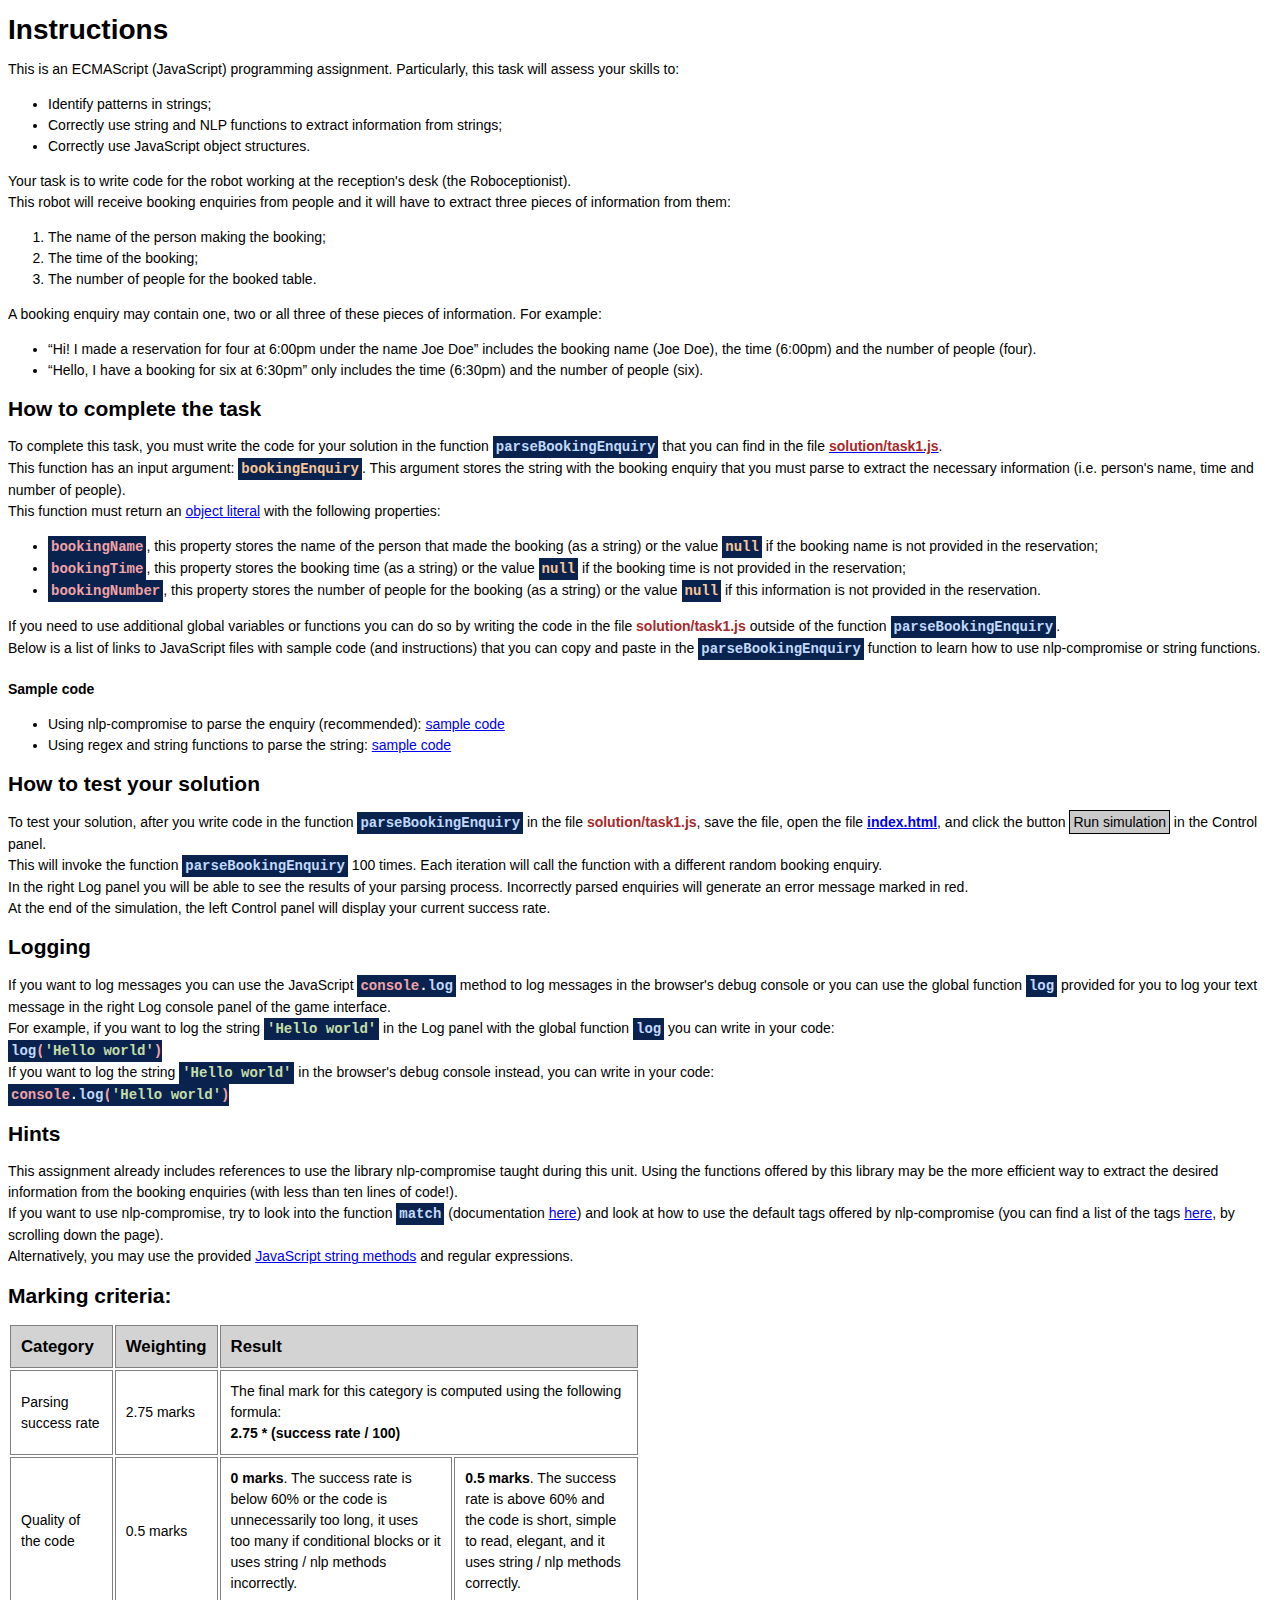
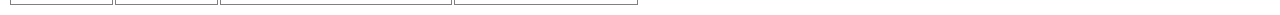
<file: instructions/task1.html>
<!DOCTYPE html>
<html lang="en">
<head>
    <meta charset="UTF-8">
    <meta http-equiv="X-UA-Compatible" content="IE=edge">
    <meta name="viewport" content="width=device-width, initial-scale=1.0">
    <link rel="stylesheet" href="../assets/instructions.css">
    <title>Task 1 Instructions</title>
</head>
<body>
    <h1>Instructions</h1>
    <p>This is an ECMAScript (JavaScript) programming assignment. Particularly, this task will assess your skills to:
    <ul>
        <li>Identify patterns in strings;</li>
        <li>Correctly use string and NLP functions to extract information from strings;</li>
        <li>Correctly use JavaScript object structures.</li>
    </ul>
    </p>
    <p>
        Your task is to write code for the robot working at the reception's desk (the Roboceptionist).<br/>
        This robot will receive booking enquiries from people and it will have to extract three pieces of information from them:
        <ol>
            <li>The name of the person making the booking;</li>
            <li>The time of the booking;</li>
            <li>The number of people for the booked table.</li>
        </ol>
        A booking enquiry may contain one, two or all three of these pieces of information. For example:
        <ul>
            <li>&ldquo;Hi! I made a reservation for four at 6:00pm under the name Joe Doe&rdquo; includes the booking name (Joe Doe), the time (6:00pm) and the number of people (four).</li>
            <li>&ldquo;Hello, I have a booking for six at 6:30pm&rdquo; only includes the time (6:30pm) and the number of people (six).</li>
        </ul>
    </p>
    <h2>How to complete the task</h2>
    <p>
        To complete this task, you must write the code for your solution in the function <code-function>parseBookingEnquiry</code-function> that you can find in the file <a href="../solution/task1.js" target="_blank"><file-ref>solution/task1.js</file-ref></a>.<br />
        This function has an input argument: <code-argument>bookingEnquiry</code-argument>. This argument stores the string with the booking enquiry that you must parse to extract the necessary information (i.e. person's name, time and number of people). <br />
        This function must return an <a href="https://www.w3schools.com/js/js_object_definition.asp" target="_blank">object literal</a> with the following properties:
        <ul>
            <li><code-variable>bookingName</code-variable>, this property stores the name of the person that made the booking (as a string) or the value <code-argument>null</code-argument> if the booking name is not provided in the reservation;</li>
            <li><code-variable>bookingTime</code-variable>, this property stores the booking time (as a string) or the value <code-argument>null</code-argument> if the booking time is not provided in the reservation;</li>
            <li><code-variable>bookingNumber</code-variable>, this property stores the number of people for the booking (as a string) or the value <code-argument>null</code-argument> if this information is not provided in the reservation.</li>
        </ul>
        If you need to use additional global variables or functions you can do so by writing the code in the file <file-ref>solution/task1.js</file-ref> outside of the function <code-function>parseBookingEnquiry</code-function>.<br />
        Below is a list of links to JavaScript files with sample code (and instructions) that you can copy and paste in the <code-function>parseBookingEnquiry</code-function> function to learn how to use nlp-compromise or string functions.
        <h4>Sample code</h4>
        <ul>
            <li>Using nlp-compromise to parse the enquiry (recommended): <a href="task1-examples/use-nlp-compromise.js" target="_blank">sample code</a></li>
            <li>Using regex and string functions to parse the string: <a href="task1-examples/string-functions.js" target="_blank">sample code</a></li>
        </ul>
    </p>
    <h2>How to test your solution</h2>
    <p>
        To test your solution, after you write code in the function <code-function>parseBookingEnquiry</code-function> in the file <file-ref>solution/task1.js</file-ref>, save the file, open the file <file-ref><a href="../index.html" target="_target">index.html</a></file-ref>, and click the button <text-button>Run simulation</text-button> in the Control panel.<br />
        This will invoke the function <code-function>parseBookingEnquiry</code-function> 100 times. Each iteration will call the function with a different random booking enquiry.<br />
        In the right Log panel you will be able to see the results of your parsing process. Incorrectly parsed enquiries will generate an error message marked in red.<br />
        At the end of the simulation, the left Control panel will display your current success rate.
    </p>
    <h2>Logging</h2>
    <p>
        If you want to log messages you can use the JavaScript <code-variable>console</code-variable><code-punctuation>.</code-punctuation><code-function>log</code-function> method to log messages in the browser's debug console or you can use the global function <code-function>log</code-function> provided for you to log your text message in the right Log console panel of the game interface. <br />
        For example, if you want to log the string <code-string>'Hello world'</code-string> in the Log panel with the global function <code-function>log</code-function> you can write in your code:<br />
        <code-function>log</code-function><code-parentheses>(</code-parentheses><code-string>'Hello world'</code-string><code-parentheses>)</code-parentheses><br />
        If you want to log the string <code-string>'Hello world'</code-string> in the browser's debug console instead, you can write in your code:<br />
        <code-variable>console</code-variable><code-punctuation>.</code-punctuation><code-function>log</code-function><code-parentheses>(</code-parentheses><code-string>'Hello world'</code-string><code-parentheses>)</code-parentheses>
    </p>
    <h2>Hints</h2>
    <p>
        This assignment already includes references to use the library nlp-compromise taught during this unit.
        Using the functions offered by this library may be the more efficient way to extract the desired information from the booking enquiries (with less than ten lines of code!). <br />
        If you want to use nlp-compromise, try to look into the function <code-function>match</code-function> (documentation <a href="https://observablehq.com/@spencermountain/compromise-match-syntax" target="_blank">here</a>) and look at how to use the default tags offered by nlp-compromise (you can find a list of the tags <a href="https://compromise.cool/" target="_blank">here</a>, by scrolling down the page).<br />
        Alternatively, you may use the provided <a href="https://www.w3schools.com/js/js_string_methods.asp" target="_blank">JavaScript string methods</a> and regular expressions.
    </p>
    <h2>Marking criteria:</h2>
    <table>
        <tr>
            <td>Category</td>
            <td>Weighting</td>
            <td colspan="2">Result</td>
        </tr>
        <tr>
            <td>Parsing success rate</td>
            <td>2.75 marks</td>
            <td colspan="2">The final mark for this category is computed using the following formula:<br /> <b>2.75 * (success rate / 100)</b></td>
        </tr>
        <tr>
            <td>Quality of the code</td>
            <td>0.5 marks</td>
            <td><b>0 marks</b>. The success rate is below 60&percnt; or the code is unnecessarily too long, it uses too many if conditional blocks or it uses string / nlp methods incorrectly.</td>
            <td><b>0.5 marks</b>. The success rate is above 60&percnt; and the code is short, simple to read, elegant, and it uses string / nlp methods correctly.</td>
        </tr>
    </table>
</body>
</html>
</file>
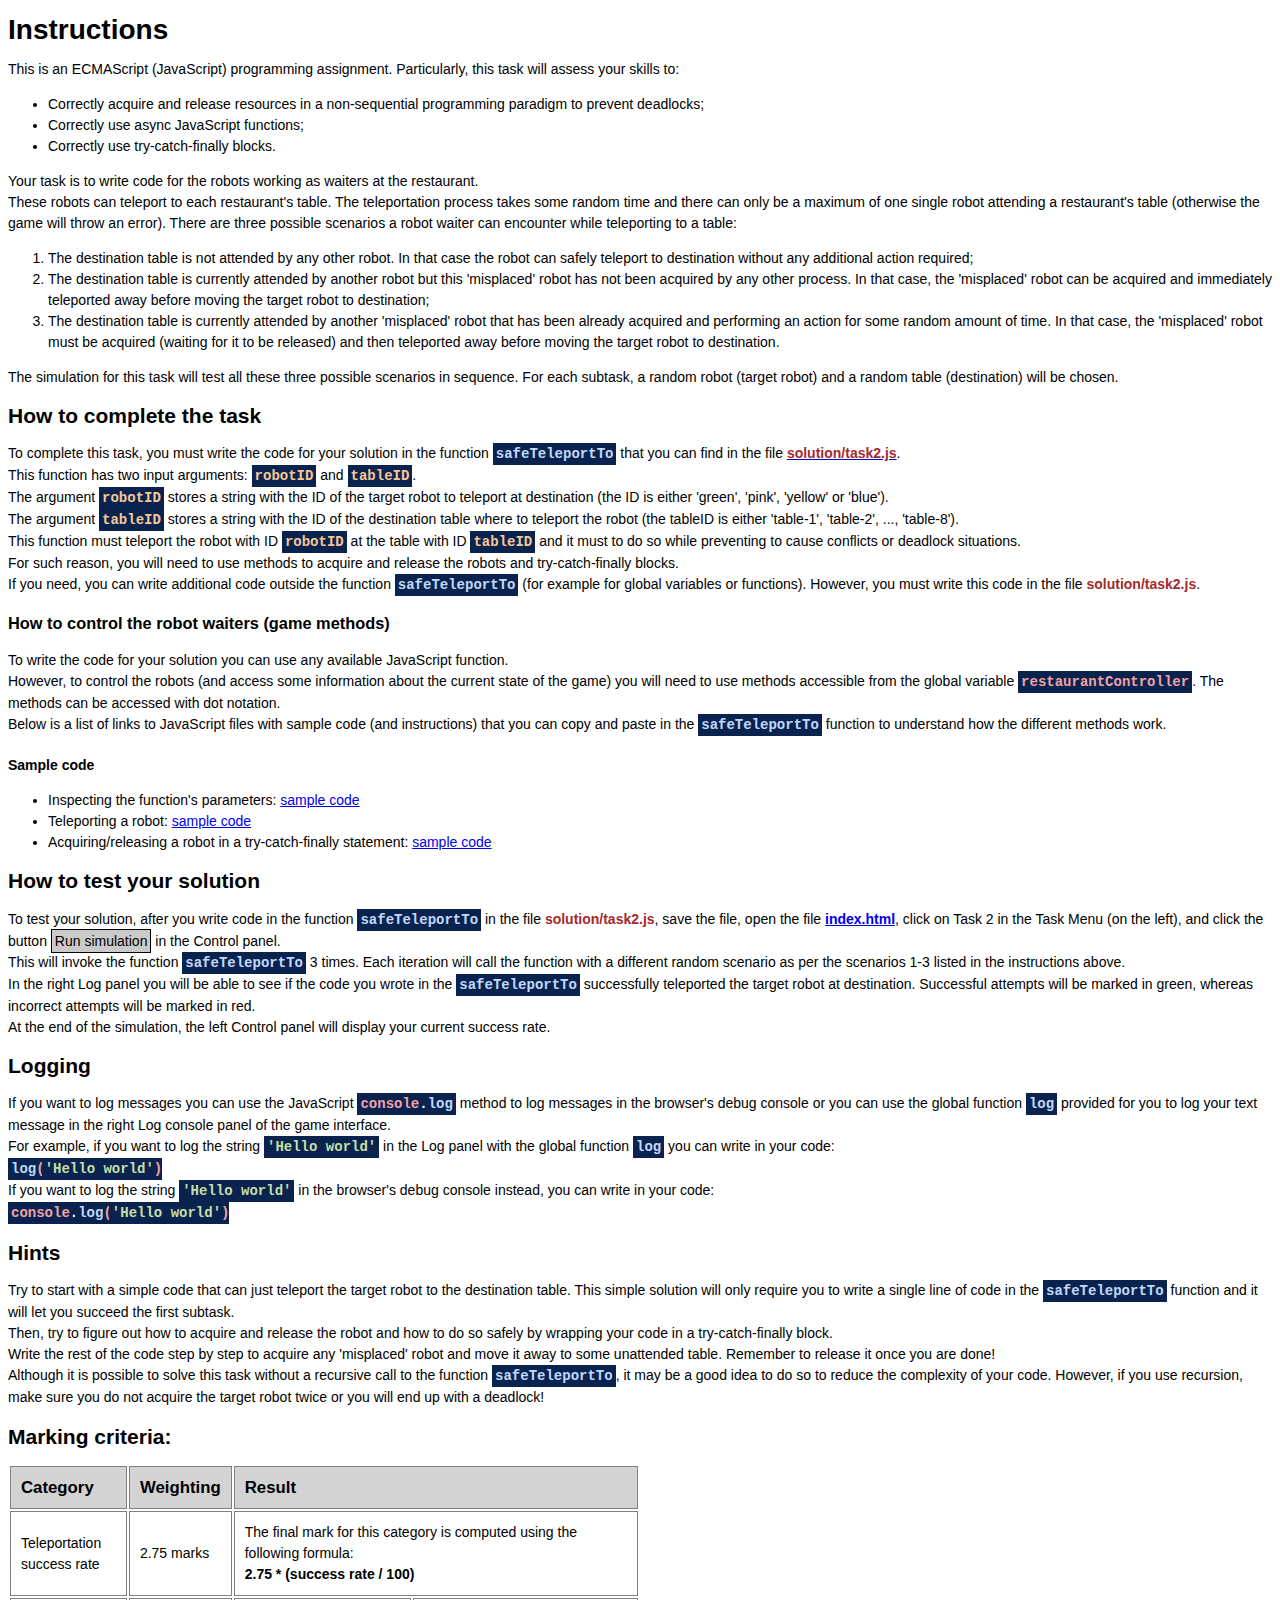
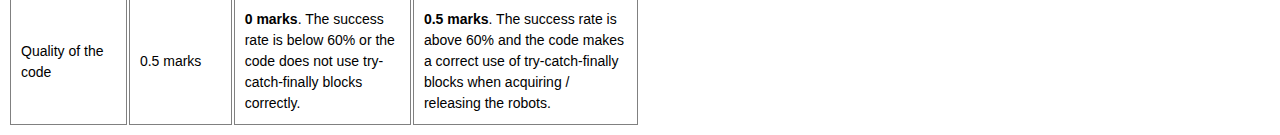
<file: instructions/task2.html>
<!DOCTYPE html>
<html lang="en">
<head>
    <meta charset="UTF-8">
    <meta http-equiv="X-UA-Compatible" content="IE=edge">
    <meta name="viewport" content="width=device-width, initial-scale=1.0">
    <link rel="stylesheet" href="../assets/instructions.css">
    <title>Task 2 Instructions</title>
</head>
<body>
    <h1>Instructions</h1>
    <p>This is an ECMAScript (JavaScript) programming assignment. Particularly, this task will assess your skills to:
    <ul>
        <li>Correctly acquire and release resources in a non-sequential programming paradigm to prevent deadlocks;</li>
        <li>Correctly use async JavaScript functions;</li>
        <li>Correctly use try-catch-finally blocks.</li>
    </ul>
    </p>
    <p>
        Your task is to write code for the robots working as waiters at the restaurant.<br/>
        These robots can teleport to each restaurant's table. The teleportation process takes some random time and there can only be a maximum of one single robot attending a restaurant's table (otherwise the game will throw an error).
        There are three possible scenarios a robot waiter can encounter while teleporting to a table:
        <ol>
            <li>The destination table is not attended by any other robot. In that case the robot can safely teleport to destination without any additional action required;</li>
            <li>The destination table is currently attended by another robot but this 'misplaced' robot has not been acquired by any other process. In that case, the 'misplaced' robot can be acquired and immediately teleported away before moving the target robot to destination;</li>
            <li>The destination table is currently attended by another 'misplaced' robot that has been already acquired and performing an action for some random amount of time. In that case, the 'misplaced' robot must be acquired (waiting for it to be released) and then teleported away before moving the target robot to destination.</li>
        </ol>
        The simulation for this task will test all these three possible scenarios in sequence. For each subtask, a random robot (target robot) and a random table (destination) will be chosen.
    </p>
    <h2>How to complete the task</h2>
    <p>
        To complete this task, you must write the code for your solution in the function <code-function>safeTeleportTo</code-function> that you can find in the file <a href="../solution/task2.js" target="_blank"><file-ref>solution/task2.js</file-ref></a>.<br />
        This function has two input arguments: <code-argument>robotID</code-argument> and <code-argument>tableID</code-argument>.<br />
        The argument <code-argument>robotID</code-argument> stores a string with the ID of the target robot to teleport at destination (the ID is either 'green', 'pink', 'yellow' or 'blue'). <br />
        The argument <code-argument>tableID</code-argument> stores a string with the ID of the destination table where to teleport the robot (the tableID is either 'table-1', 'table-2', ..., 'table-8'). <br />
        This function must teleport the robot with ID <code-argument>robotID</code-argument> at the table with ID <code-argument>tableID</code-argument> and it must to do so while preventing to cause conflicts or deadlock situations.<br />
        For such reason, you will need to use methods to acquire and release the robots and try-catch-finally blocks.<br />
        If you need, you can write additional code outside the function <code-function>safeTeleportTo</code-function> (for example for global variables or functions). However, you must write this code in the file <file-ref>solution/task2.js</file-ref>.
    </p>
    <h3>How to control the robot waiters (game methods)</h3>
    To write the code for your solution you can use any available JavaScript function. <br />
    However, to control the robots (and access some information about the current state of the game) you will need to use methods accessible from the global variable <code-variable>restaurantController</code-variable>. The methods can be accessed with dot notation.<br />
    Below is a list of links to JavaScript files with sample code (and instructions) that you can copy and paste in the <code-function>safeTeleportTo</code-function> function to understand how the different methods work.
    <h4>Sample code</h4>
    <ul>
        <li>Inspecting the function's parameters: <a href="task2-examples/inspecting-function-parameters.js" target="_blank">sample code</a></li>
        <li>Teleporting a robot: <a href="task2-examples/teleport-robot.js" target="_blank">sample code</a></li>
        <li>Acquiring/releasing a robot in a try-catch-finally statement: <a href="task2-examples/acquisition-release.js" target="_blank">sample code</a></li>
    </ul>
    <h2>How to test your solution</h2>
    <p>
        To test your solution, after you write code in the function <code-function>safeTeleportTo</code-function> in the file <file-ref>solution/task2.js</file-ref>, save the file, open the file <file-ref><a href="../index.html" target="_target">index.html</a></file-ref>, click on Task 2 in the Task Menu (on the left), and click the button <text-button>Run simulation</text-button> in the Control panel.<br />
        This will invoke the function <code-function>safeTeleportTo</code-function> 3 times. Each iteration will call the function with a different random scenario as per the scenarios 1-3 listed in the instructions above.<br />
        In the right Log panel you will be able to see if the code you wrote in the <code-function>safeTeleportTo</code-function> successfully teleported the target robot at destination. Successful attempts will be marked in green, whereas incorrect attempts will be marked in red.<br />
        At the end of the simulation, the left Control panel will display your current success rate.
    </p>
    <h2>Logging</h2>
    <p>
        If you want to log messages you can use the JavaScript <code-variable>console</code-variable><code-punctuation>.</code-punctuation><code-function>log</code-function> method to log messages in the browser's debug console or you can use the global function <code-function>log</code-function> provided for you to log your text message in the right Log console panel of the game interface. <br />
        For example, if you want to log the string <code-string>'Hello world'</code-string> in the Log panel with the global function <code-function>log</code-function> you can write in your code:<br />
        <code-function>log</code-function><code-parentheses>(</code-parentheses><code-string>'Hello world'</code-string><code-parentheses>)</code-parentheses><br />
        If you want to log the string <code-string>'Hello world'</code-string> in the browser's debug console instead, you can write in your code:<br />
        <code-variable>console</code-variable><code-punctuation>.</code-punctuation><code-function>log</code-function><code-parentheses>(</code-parentheses><code-string>'Hello world'</code-string><code-parentheses>)</code-parentheses>
    </p>
    <h2>Hints</h2>
    <p>
        Try to start with a simple code that can just teleport the target robot to the destination table. This simple solution will only require you to write a single line of code in the <code-function>safeTeleportTo</code-function> function and it will let you succeed the first subtask.<br />
        Then, try to figure out how to acquire and release the robot and how to do so safely by wrapping your code in a try-catch-finally block.<br />
        Write the rest of the code step by step to acquire any 'misplaced' robot and move it away to some unattended table. Remember to release it once you are done!<br />
        Although it is possible to solve this task without a recursive call to the function <code-function>safeTeleportTo</code-function>, it may be a good idea to do so to reduce the complexity of your code.
        However, if you use recursion, make sure you do not acquire the target robot twice or you will end up with a deadlock!
    </p>
    <h2>Marking criteria:</h2>
    <table>
        <tr>
            <td>Category</td>
            <td>Weighting</td>
            <td colspan="2">Result</td>
        </tr>
        <tr>
            <td>Teleportation success rate</td>
            <td>2.75 marks</td>
            <td colspan="2">The final mark for this category is computed using the following formula:<br /> <b>2.75 * (success rate / 100)</b></td>
        </tr>
        <tr>
            <td>Quality of the code</td>
            <td>0.5 marks</td>
            <td><b>0 marks</b>. The success rate is below 60&percnt; or the code does not use try-catch-finally blocks correctly.</td>
            <td><b>0.5 marks</b>. The success rate is above 60&percnt; and the code makes a correct use of try-catch-finally blocks when acquiring / releasing the robots.</td>
        </tr>
    </table>
</body>
</html>
</file>
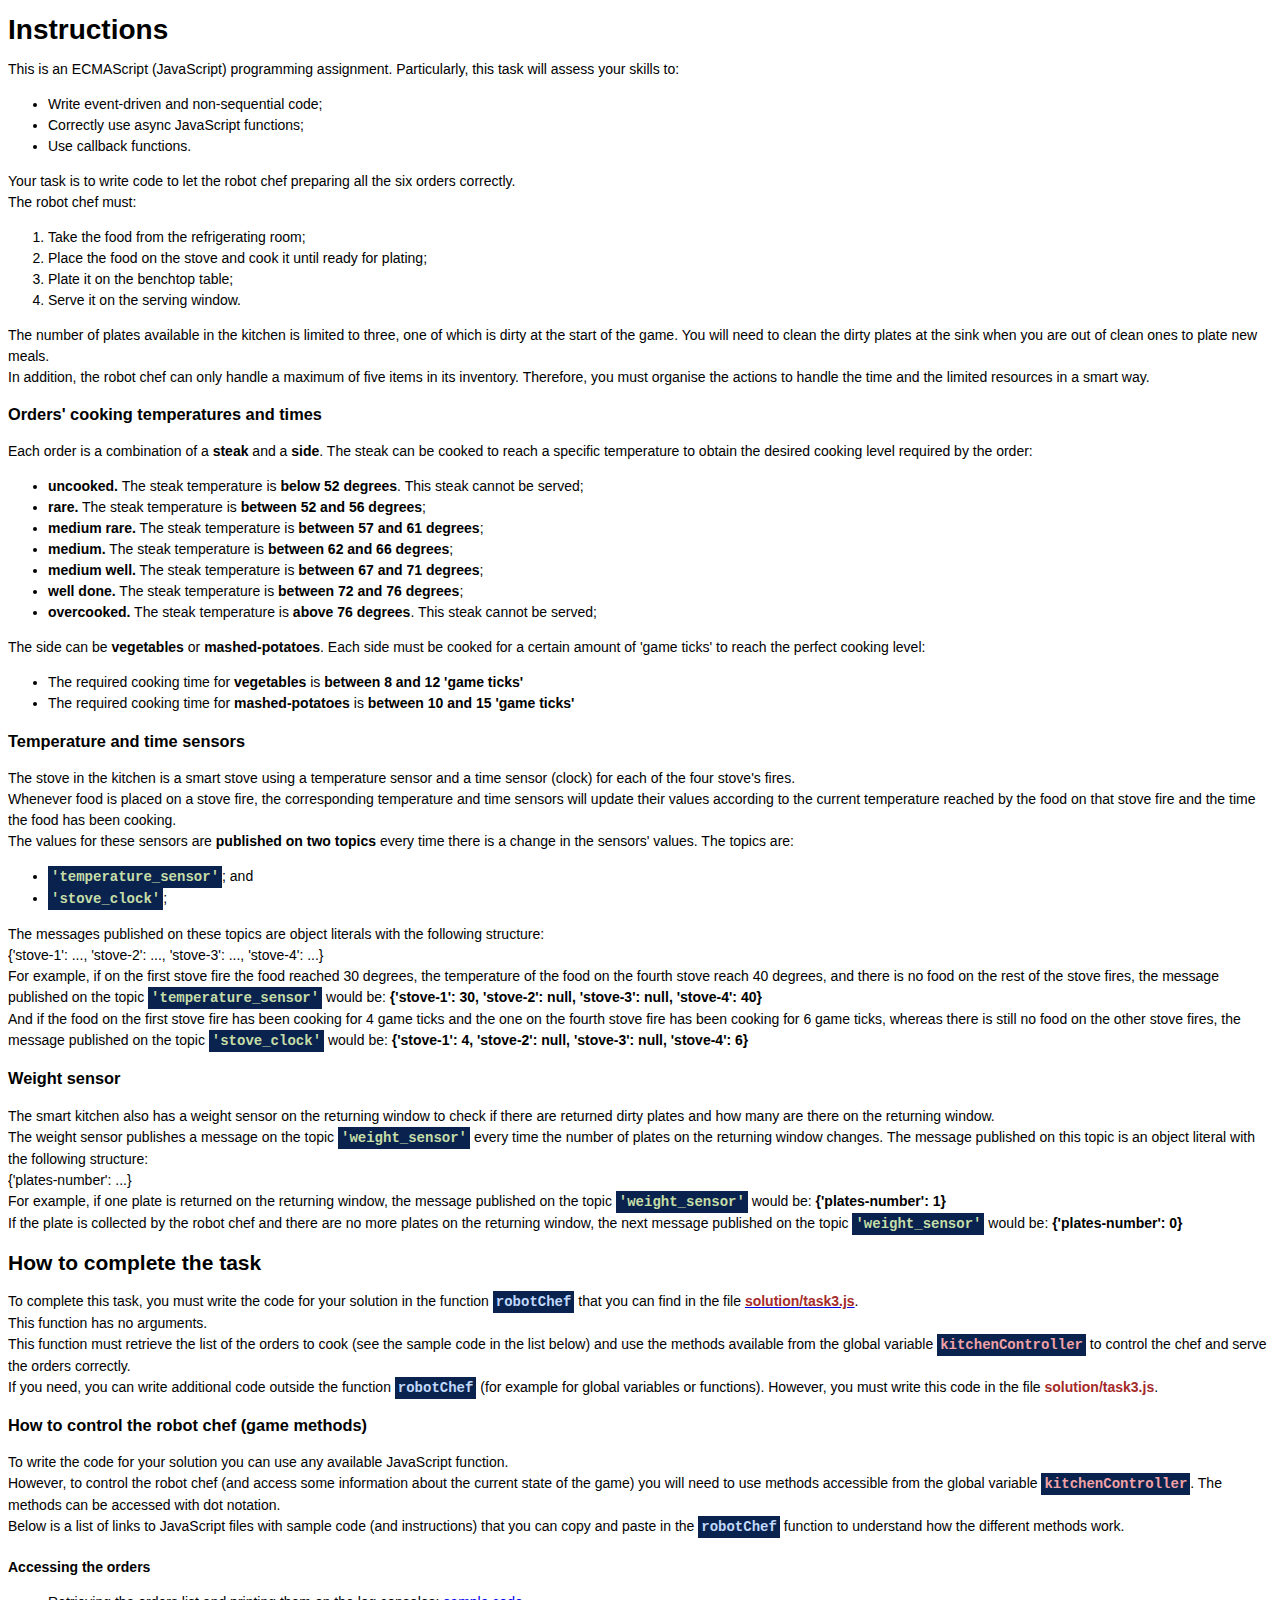
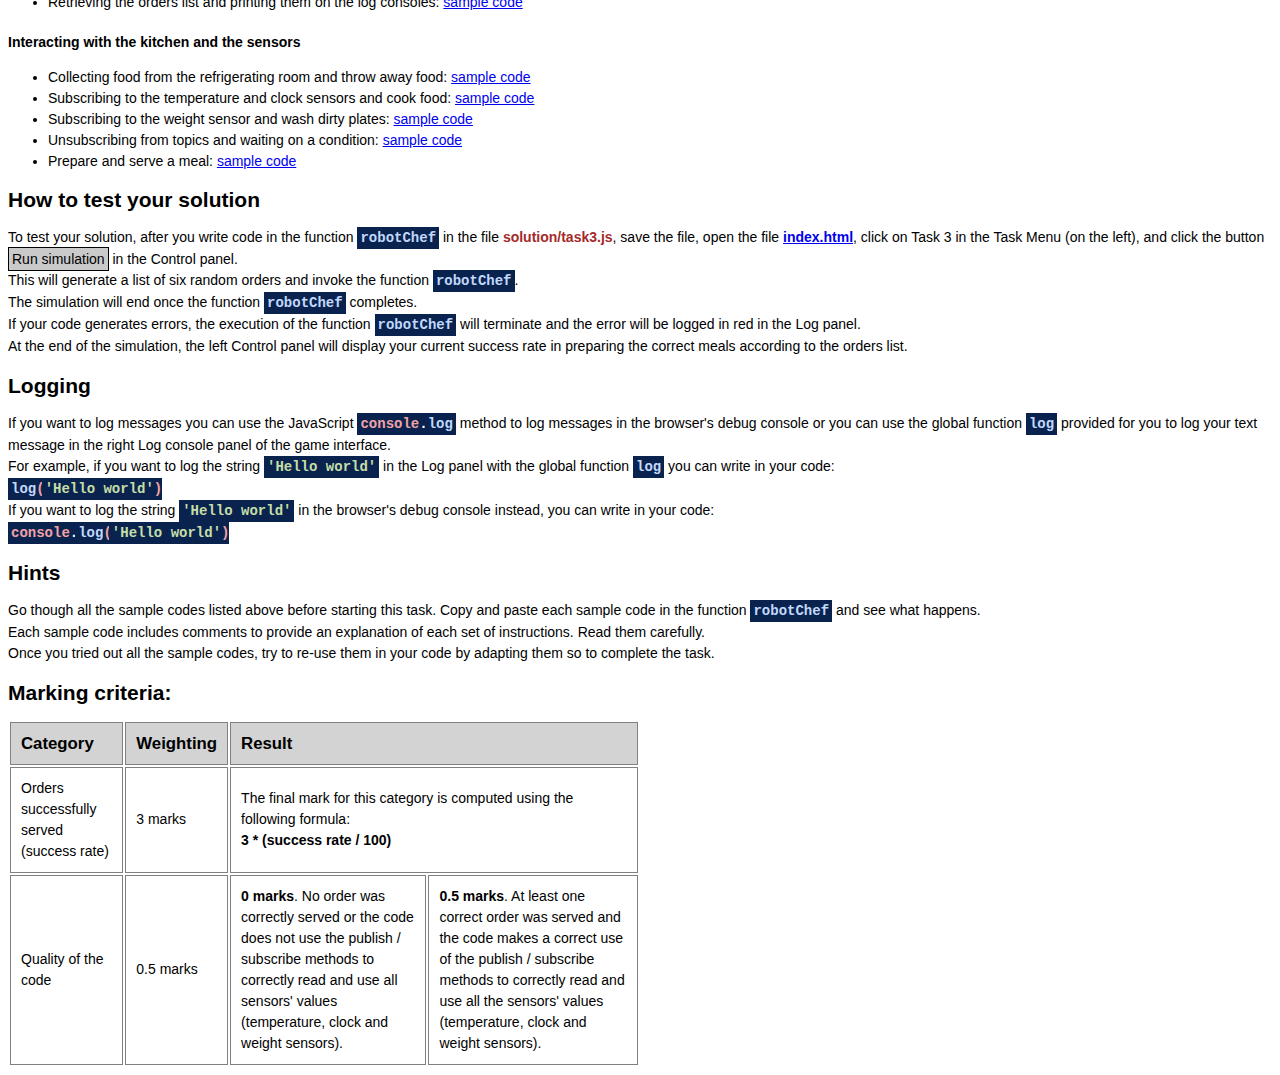
<file: instructions/task3.html>
<!DOCTYPE html>
<html lang="en">
<head>
    <meta charset="UTF-8">
    <meta http-equiv="X-UA-Compatible" content="IE=edge">
    <meta name="viewport" content="width=device-width, initial-scale=1.0">
    <link rel="stylesheet" href="../assets/instructions.css">
    <title>Task 3 Instructions</title>
</head>
<body>
    <h1>Instructions</h1>
    <p>This is an ECMAScript (JavaScript) programming assignment. Particularly, this task will assess your skills to:
    <ul>
        <li>Write event-driven and non-sequential code;</li>
        <li>Correctly use async JavaScript functions;</li>
        <li>Use callback functions.</li>
    </ul>
    </p>
    <p>
        Your task is to write code to let the robot chef preparing all the six orders correctly.<br/>
        The robot chef must:
        <ol>
            <li>Take the food from the refrigerating room;</li>
            <li>Place the food on the stove and cook it until ready for plating;</li>
            <li>Plate it on the benchtop table;</li>
            <li>Serve it on the serving window.</li>
        </ol>
        The number of plates available in the kitchen is limited to three, one of which is dirty at the start of the game. You will need to clean the dirty plates at the sink when you are out of clean ones to plate new meals.<br />
        In addition, the robot chef can only handle a maximum of five items in its inventory. Therefore, you must organise the actions to handle the time and the limited resources in a smart way.
    </p>
    <h3>Orders' cooking temperatures and times</h3>
    <p>
        Each order is a combination of a <b>steak</b> and a <b>side</b>. The steak can be cooked to reach a specific temperature to obtain the desired cooking level required by the order:
        <ul>
            <li><b>uncooked.</b> The steak temperature is <b>below 52 degrees</b>. This steak cannot be served;</li>
            <li><b>rare.</b> The steak temperature is <b>between 52 and 56 degrees</b>;</li>
            <li><b>medium rare.</b> The steak temperature is <b>between 57 and 61 degrees</b>;</li>
            <li><b>medium.</b> The steak temperature is <b>between 62 and 66 degrees</b>;</li>
            <li><b>medium well.</b> The steak temperature is <b>between 67 and 71 degrees</b>;</li>
            <li><b>well done.</b> The steak temperature is <b>between 72 and 76 degrees</b>;</li>
            <li><b>overcooked.</b> The steak temperature is <b>above 76 degrees</b>. This steak cannot be served;</li>
        </ul>
        The side can be <b>vegetables</b> or <b>mashed-potatoes</b>. Each side must be cooked for a certain amount of 'game ticks' to reach the perfect cooking level:
        <ul>
            <li>The required cooking time for <b>vegetables</b> is <b>between 8 and 12 'game ticks'</b></li>
            <li>The required cooking time for <b>mashed-potatoes</b> is <b>between 10 and 15 'game ticks'</b></li>
        </ul>
    </p>
    <h3>Temperature and time sensors</h3>
    <p>
        The stove in the kitchen is a smart stove using a temperature sensor and a time sensor (clock) for each of the four stove's fires.<br />
        Whenever food is placed on a stove fire, the corresponding temperature and time sensors will update their values according to the current temperature reached by the food on that stove fire and the time the food has been cooking.<br />
        The values for these sensors are <b>published on two topics</b> every time there is a change in the sensors' values. The topics are:
        <ul>
            <li><code-string>'temperature_sensor'</code-string>; and</li>
            <li><code-string>'stove_clock'</code-string>;</li>
        </ul>
        The messages published on these topics are object literals with the following structure:<br />
        {'stove-1': ..., 'stove-2': ..., 'stove-3': ..., 'stove-4': ...}<br />
        For example, if on the first stove fire the food reached 30 degrees, the temperature of the food on the fourth stove reach 40 degrees, and there is no food on the rest of the stove fires, the message published on the topic <code-string>'temperature_sensor'</code-string> would be: <b>{'stove-1': 30, 'stove-2': null, 'stove-3': null, 'stove-4': 40}</b><br />
        And if the food on the first stove fire has been cooking for 4 game ticks and the one on the fourth stove fire has been cooking for 6 game ticks, whereas there is still no food on the other stove fires, the message published on the topic <code-string>'stove_clock'</code-string> would be:
        <b>{'stove-1': 4, 'stove-2': null, 'stove-3': null, 'stove-4': 6}</b>
    </p>
    <h3>Weight sensor</h3>
    <p>
        The smart kitchen also has a weight sensor on the returning window to check if there are returned dirty plates and how many are there on the returning window.<br />
        The weight sensor publishes a message on the topic <code-string>'weight_sensor'</code-string> every time the number of plates on the returning window changes. The message published on this topic is an object literal with the following structure:<br />
        {'plates-number': ...}<br />
        For example, if one plate is returned on the returning window, the message published on the topic <code-string>'weight_sensor'</code-string> would be: <b>{'plates-number': 1}</b><br />
        If the plate is collected by the robot chef and there are no more plates on the returning window, the next message published on the topic <code-string>'weight_sensor'</code-string> would be: <b>{'plates-number': 0}</b>
    </p>
    <h2>How to complete the task</h2>
    <p>
        To complete this task, you must write the code for your solution in the function <code-function>robotChef</code-function> that you can find in the file <a href="../solution/task3.js" target="_blank"><file-ref>solution/task3.js</file-ref></a>.<br />
        This function has no arguments.<br />
        This function must retrieve the list of the orders to cook (see the sample code in the list below) and use the methods available from the global variable <code-variable>kitchenController</code-variable> to control the chef and serve the orders correctly.<br />
        If you need, you can write additional code outside the function <code-function>robotChef</code-function> (for example for global variables or functions). However, you must write this code in the file <file-ref>solution/task3.js</file-ref>.
    </p>
    <h3>How to control the robot chef (game methods)</h3>
    To write the code for your solution you can use any available JavaScript function. <br />
    However, to control the robot chef (and access some information about the current state of the game) you will need to use methods accessible from the global variable <code-variable>kitchenController</code-variable>. The methods can be accessed with dot notation.<br />
    Below is a list of links to JavaScript files with sample code (and instructions) that you can copy and paste in the <code-function>robotChef</code-function> function to understand how the different methods work.
    <h4>Accessing the orders</h4>
    <ul>
        <li>Retrieving the orders list and printing them on the log consoles: <a href="task3-examples/retrieve-orders.js" target="_blank">sample code</a></li>
    </ul>
    <h4>Interacting with the kitchen and the sensors</h4>
    <ul>
        <li>Collecting food from the refrigerating room and throw away food: <a href="task3-examples/collect-food-refrigerating-room.js" target="_blank">sample code</a></li>
        <li>Subscribing to the temperature and clock sensors and cook food: <a href="task3-examples/temperature-sensors.js" target="_blank">sample code</a></li>
        <li>Subscribing to the weight sensor and wash dirty plates: <a href="task3-examples/weight-sensor.js" target="_blank">sample code</a></li>
        <li>Unsubscribing from topics and waiting on a condition: <a href="task3-examples/waiting-condition.js" target="_blank">sample code</a></li>
        <li>Prepare and serve a meal: <a href="task3-examples/prepare-meal.js" target="_blank">sample code</a></li>
    </ul>
    <h2>How to test your solution</h2>
    <p>
        To test your solution, after you write code in the function <code-function>robotChef</code-function> in the file <file-ref>solution/task3.js</file-ref>, save the file, open the file <file-ref><a href="../index.html" target="_target">index.html</a></file-ref>, click on Task 3 in the Task Menu (on the left), and click the button <text-button>Run simulation</text-button> in the Control panel.<br />
        This will generate a list of six random orders and invoke the function <code-function>robotChef</code-function>.<br />
        The simulation will end once the function <code-function>robotChef</code-function> completes.<br />
        If your code generates errors, the execution of the function <code-function>robotChef</code-function> will terminate and the error will be logged in red in the Log panel.<br />
        At the end of the simulation, the left Control panel will display your current success rate in preparing the correct meals according to the orders list.
    </p>
    <h2>Logging</h2>
    <p>
        If you want to log messages you can use the JavaScript <code-variable>console</code-variable><code-punctuation>.</code-punctuation><code-function>log</code-function> method to log messages in the browser's debug console or you can use the global function <code-function>log</code-function> provided for you to log your text message in the right Log console panel of the game interface. <br />
        For example, if you want to log the string <code-string>'Hello world'</code-string> in the Log panel with the global function <code-function>log</code-function> you can write in your code:<br />
        <code-function>log</code-function><code-parentheses>(</code-parentheses><code-string>'Hello world'</code-string><code-parentheses>)</code-parentheses><br />
        If you want to log the string <code-string>'Hello world'</code-string> in the browser's debug console instead, you can write in your code:<br />
        <code-variable>console</code-variable><code-punctuation>.</code-punctuation><code-function>log</code-function><code-parentheses>(</code-parentheses><code-string>'Hello world'</code-string><code-parentheses>)</code-parentheses>
    </p>
    <h2>Hints</h2>
    <p>
        Go though all the sample codes listed above before starting this task. Copy and paste each sample code in the function <code-function>robotChef</code-function> and see what happens.<br />
        Each sample code includes comments to provide an explanation of each set of instructions. Read them carefully. <br />
        Once you tried out all the sample codes, try to re-use them in your code by adapting them so to complete the task.
    </p>
    <h2>Marking criteria:</h2>
    <table>
        <tr>
            <td>Category</td>
            <td>Weighting</td>
            <td colspan="2">Result</td>
        </tr>
        <tr>
            <td>Orders successfully served (success rate)</td>
            <td>3 marks</td>
            <td colspan="2">The final mark for this category is computed using the following formula:<br /><b>3 * (success rate / 100)</b></td>
        </tr>
        <tr>
            <td>Quality of the code</td>
            <td>0.5 marks</td>
            <td><b>0 marks</b>. No order was correctly served or the code does not use the publish / subscribe methods to correctly read and use all sensors' values (temperature, clock and weight sensors).</td>
            <td><b>0.5 marks</b>. At least one correct order was served and the code makes a correct use of the publish / subscribe methods to correctly read and use all the sensors' values (temperature, clock and weight sensors).</td>
        </tr>
    </table>
</body>
</html>
</file>
<file: assets/instructions.css>
body{
    font-family: Arial, Helvetica, sans-serif;
    font-size: 14px;
    line-height: 1.5em;
}

code-function {
    color: #c1d9fc;
    background-color:#0a234e;
    font-weight:bold;
    padding: 3px;
    font-family: 'Courier New', Courier, monospace;
}

code-argument {
    color:#f6c797;
    background-color: #0a234e;
    font-weight: bold;
    padding: 3px;
    font-family: 'Courier New', Courier, monospace;
}

code-variable {
    color:#f1a2a6;
    background-color: #0a234e;
    font-weight: bold;
    padding: 3px;
    font-family: 'Courier New', Courier, monospace;
}

code-string {
    color:#c5dea8;
    background-color: #0a234e;
    font-weight: bold;
    padding: 3px;
    font-family: 'Courier New', Courier, monospace;
}

code-punctuation {
    color:white;
    background-color: #0a234e;
    font-weight: bold;
    padding: 3px;
    padding-left:0px;
    padding-right: 0px;
    margin-right:-3px;
    margin-left:-3px;
    font-family: 'Courier New', Courier, monospace;
}

code-parentheses {
    color:#f1a2a6;
    background-color: #0a234e;
    font-weight: bold;
    padding: 3px;
    padding-left:0px;
    padding-right: 0px;
    margin-right:-3px;
    margin-left:-3px;
    font-family: 'Courier New', Courier, monospace;
}

code-equal {
    color:#b1fcfe;
    background-color: #0a234e;
    font-weight: bold;
    padding: 3px;
    font-family: 'Courier New', Courier, monospace;
}

code-keyword {
    color:#c4a7e2;
    background-color: #0a234e;
    font-weight: bold;
    padding: 3px;
    font-family: 'Courier New', Courier, monospace;
}

file-ref {
    color:brown;
    font-weight: bold;
}

text-button {
    color: black;
    background-color: rgb(202, 202, 202);
    border: 1px solid;
    padding: 3px;
}

table {
    width: 50%;
}

td {
    border: 1px solid gray;
    padding: 10px;
}

tr:first-child {
    font-size: larger;
    font-weight: bold;
    background-color: lightgray;
  }

h4 {
    margin-bottom: 0px;
}

.note {
    color: red;
}
</file>
